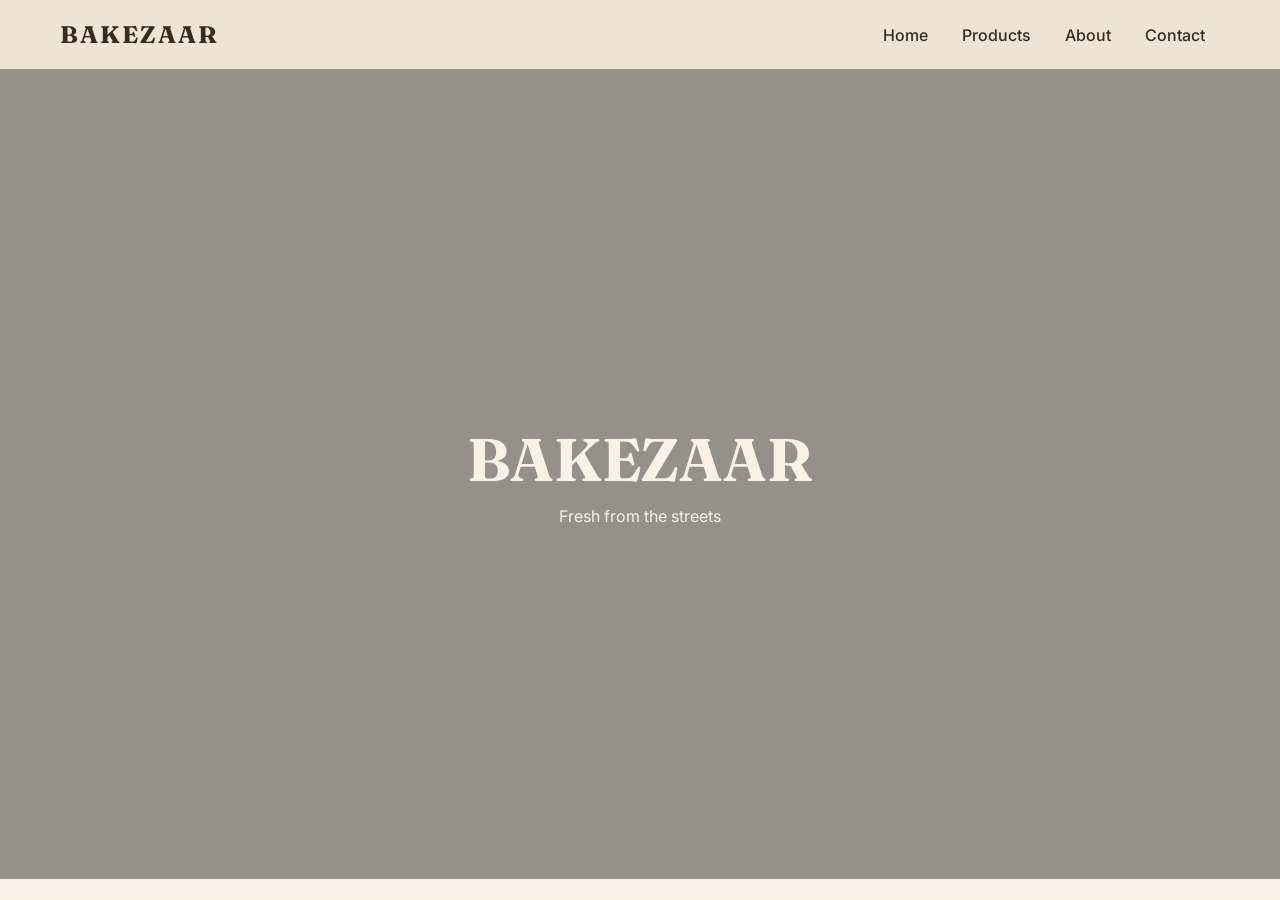
<file: index.html>
<!DOCTYPE html>
<html>
<head>
  <title>Bakezaar</title>
  <link rel="stylesheet" href="style.css">
</head>
<body>

<nav>
  <h1>BAKEZAAR</h1>
  <div>
    <a href="index.html">Home</a>
    <a href="products.html">Products</a>
    <a href="about.html">About</a>
    <a href="contact.html">Contact</a>
  </div>
</nav>

<section class="hero fade">
  <h1>BAKEZAAR</h1>
  <p>Fresh from the streets</p>
</section>

<script src="script.js"></script>
</body>
</html>
</file>
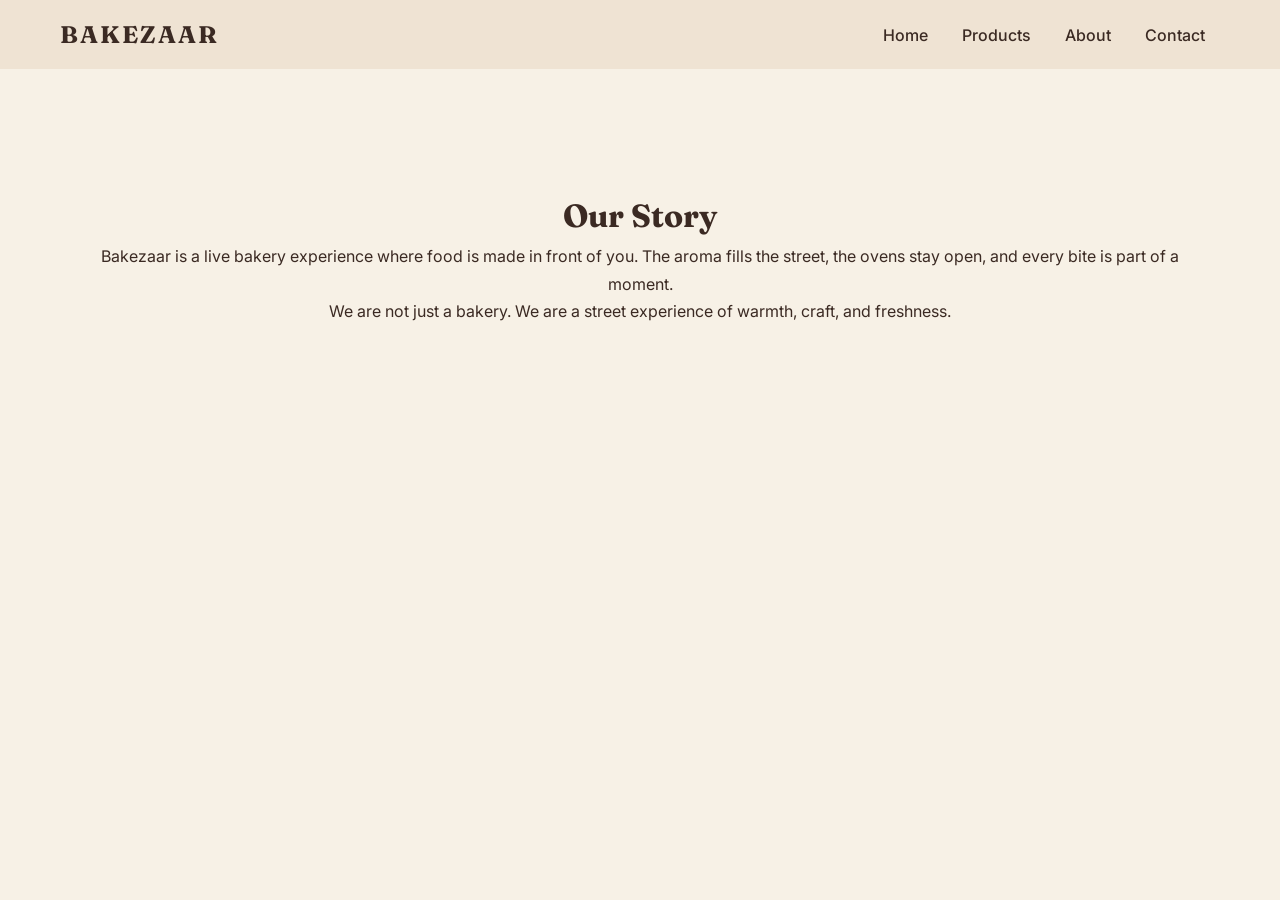
<file: about.html>
<!DOCTYPE html>
<html>
<head>
  <title>About - Bakezaar</title>
  <link rel="stylesheet" href="style.css">
</head>
<body>

<nav>
  <h1>BAKEZAAR</h1>
  <div>
    <a href="index.html">Home</a>
    <a href="products.html">Products</a>
    <a href="about.html">About</a>
    <a href="contact.html">Contact</a>
  </div>
</nav>

<div class="about fade">

  <h2 class="section-title">Our Story</h2>

  <p>
    Bakezaar is a live bakery experience where food is made in front of you.
    The aroma fills the street, the ovens stay open, and every bite is part of a moment.
  </p>

  <p>
    We are not just a bakery. We are a street experience of warmth, craft, and freshness.
  </p>

</div>

<script src="script.js"></script>
</body>
</html>
</file>
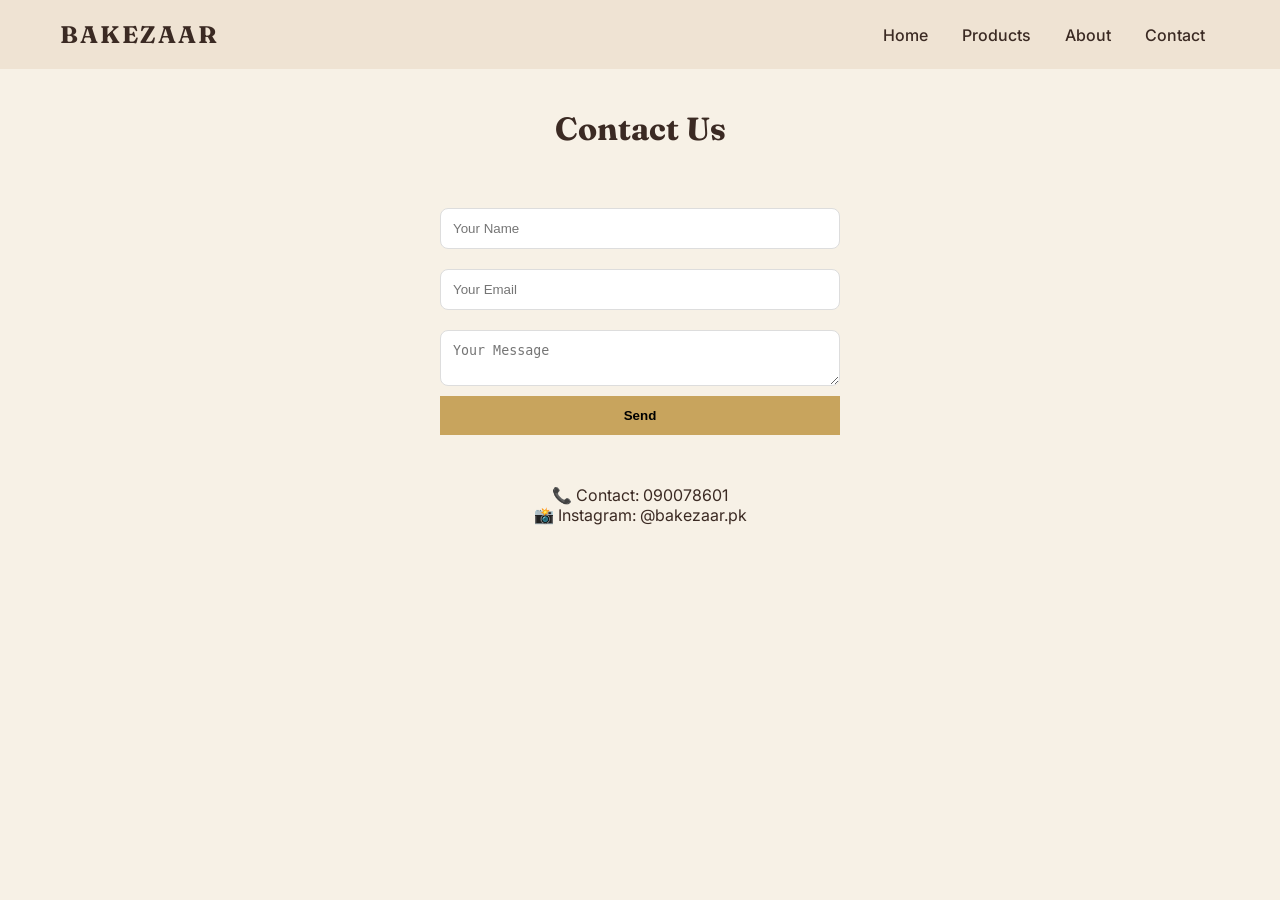
<file: contact.html>
<!DOCTYPE html>
<html>
<head>
  <title>Contact - Bakezaar</title>
  <link rel="stylesheet" href="style.css">
</head>
<body>

<nav>
  <h1>BAKEZAAR</h1>
  <div>
    <a href="index.html">Home</a>
    <a href="products.html">Products</a>
    <a href="about.html">About</a>
    <a href="contact.html">Contact</a>
  </div>
</nav>

<h2 class="section-title fade">Contact Us</h2>

<form class="fade">
  <input type="text" placeholder="Your Name" required>
  <input type="email" placeholder="Your Email" required>
  <textarea placeholder="Your Message"></textarea>
  <button type="submit">Send</button>
</form>

<div style="text-align:center; margin-top:30px;">
  <p>📞 Contact: 090078601</p>
  <p>📸 Instagram: @bakezaar.pk</p>
</div>

<script src="script.js"></script>
</body>
</html>
</file>
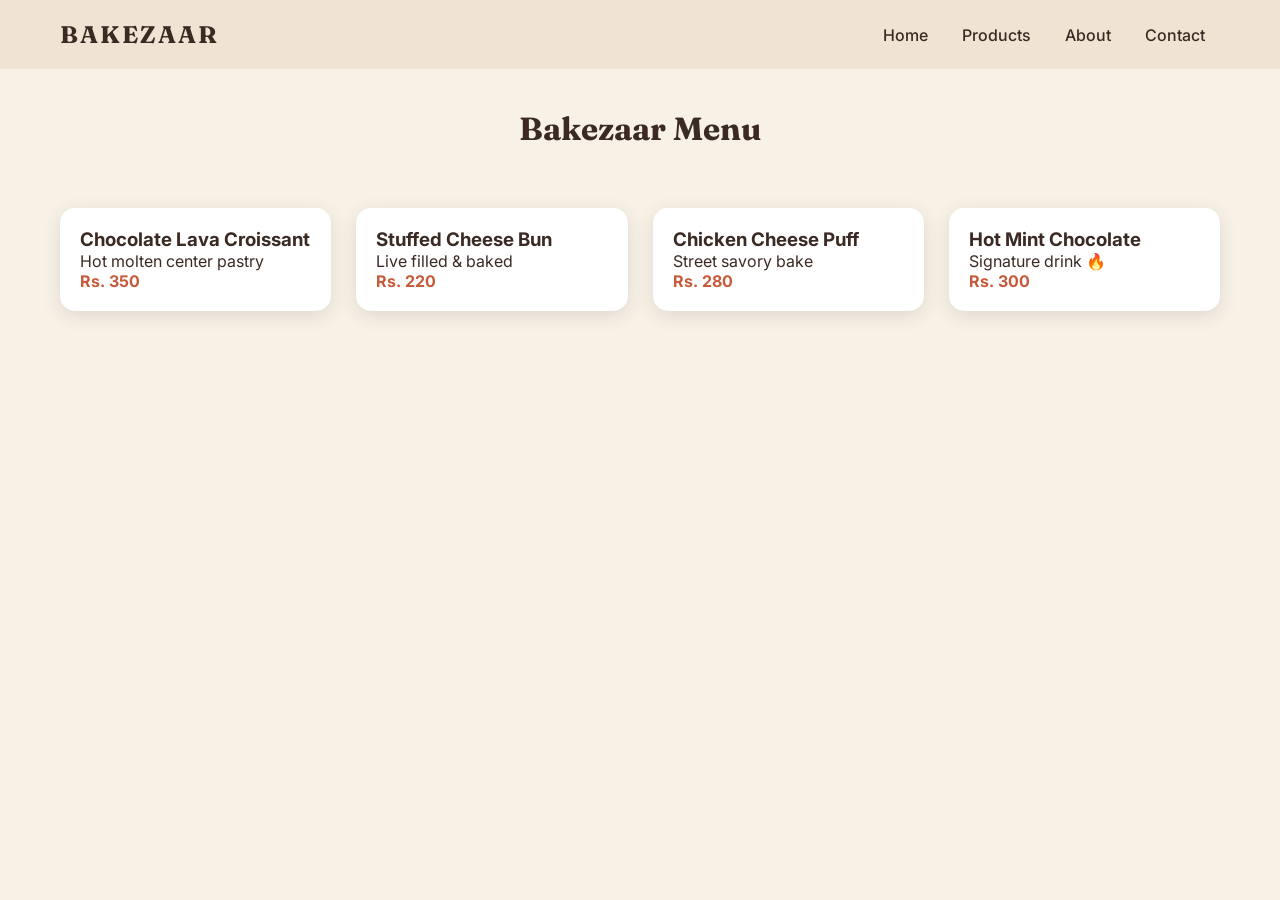
<file: products.html>
<!DOCTYPE html>
<html>
<head>
  <title>Products - Bakezaar</title>
  <link rel="stylesheet" href="style.css">
</head>
<body>

<nav>
  <h1>BAKEZAAR</h1>
  <div>
    <a href="index.html">Home</a>
    <a href="products.html">Products</a>
    <a href="about.html">About</a>
    <a href="contact.html">Contact</a>
  </div>
</nav>

<h2 class="section-title fade">Bakezaar Menu</h2>

<div class="grid fade">

  <div class="card">
    <h3>Chocolate Lava Croissant</h3>
    <p>Hot molten center pastry</p>
    <p class="price">Rs. 350</p>
  </div>

  <div class="card">
    <h3>Stuffed Cheese Bun</h3>
    <p>Live filled & baked</p>
    <p class="price">Rs. 220</p>
  </div>

  <div class="card">
    <h3>Chicken Cheese Puff</h3>
    <p>Street savory bake</p>
    <p class="price">Rs. 280</p>
  </div>

  <div class="card">
    <h3>Hot Mint Chocolate</h3>
    <p>Signature drink 🔥</p>
    <p class="price">Rs. 300</p>
  </div>

</div>

<script src="script.js"></script>
</body>
</html>
</file>
<file: style.css>
@import url('https://fonts.googleapis.com/css2?family=Fraunces:wght@400;600;700&family=Inter:wght@300;400;500;600&display=swap');

:root {
  --brown: #3b2a23;
  --gold: #c8a45d;
  --cream: #f7f1e6;
  --parchment: #efe3d3;
  --sienna: #c65a3a;
}

* {
  margin: 0;
  padding: 0;
  box-sizing: border-box;
}

body {
  font-family: Inter, sans-serif;
  background: var(--cream);
  color: var(--brown);
  overflow-x: hidden;
}

/* NAVBAR */
nav {
  display: flex;
  justify-content: space-between;
  padding: 20px 60px;
  background: var(--parchment);
  align-items: center;
  position: sticky;
  top: 0;
}

nav h1 {
  font-family: Fraunces;
  color: var(--brown);
  letter-spacing: 2px;
}

nav a {
  margin: 0 15px;
  text-decoration: none;
  color: var(--brown);
  font-weight: 500;
}

/* HERO */
.hero {
  height: 90vh;
  display: flex;
  flex-direction: column;
  justify-content: center;
  align-items: center;
  text-align: center;
  background: linear-gradient(rgba(0,0,0,0.4), rgba(0,0,0,0.4)),
              url('https://images.unsplash.com/photo-1509440159596-0249088772ff') center/cover;
  color: var(--cream);
}

.hero h1 {
  font-family: Fraunces;
  font-size: 60px;
}

.hero p {
  margin-top: 10px;
}

/* PRODUCT GRID */
.grid {
  display: grid;
  grid-template-columns: repeat(auto-fit, minmax(250px, 1fr));
  gap: 25px;
  padding: 60px;
}

.card {
  background: white;
  padding: 20px;
  border-radius: 15px;
  box-shadow: 0 5px 20px rgba(0,0,0,0.1);
  transition: 0.3s;
}

.card:hover {
  transform: translateY(-8px);
}

.price {
  color: var(--sienna);
  font-weight: bold;
}

/* SECTION TITLE */
.section-title {
  text-align: center;
  font-family: Fraunces;
  margin-top: 40px;
  font-size: 32px;
}

/* ABOUT */
.about {
  padding: 80px;
  text-align: center;
  line-height: 1.7;
}

/* CONTACT */
form {
  display: flex;
  flex-direction: column;
  width: 400px;
  margin: 50px auto;
}

input, textarea {
  padding: 12px;
  margin: 10px 0;
  border: 1px solid #ddd;
  border-radius: 8px;
}

button {
  background: var(--gold);
  border: none;
  padding: 12px;
  cursor: pointer;
  font-weight: bold;
}

/* FADE ANIMATION */
.fade {
  opacity: 0;
  transform: translateY(10px);
  transition: all 0.6s ease;
}

.show {
  opacity: 1;
  transform: translateY(0);
}
/* =========================
   RESPONSIVE DESIGN
   ========================= */

/* TABLET */
@media (max-width: 992px) {
  nav {
    padding: 20px 30px;
  }

  .hero h1 {
    font-size: 45px;
  }

  .grid {
    padding: 40px;
    gap: 20px;
  }
}

/* MOBILE */
@media (max-width: 600px) {

  nav {
    flex-direction: column;
    text-align: center;
  }

  nav div {
    margin-top: 10px;
  }

  .hero h1 {
    font-size: 32px;
  }

  .hero p {
    font-size: 14px;
    padding: 0 20px;
  }

  .grid {
    grid-template-columns: 1fr;
    padding: 20px;
  }

  form {
    width: 90%;
  }

  .about {
    padding: 30px;
  }
}
</file>
